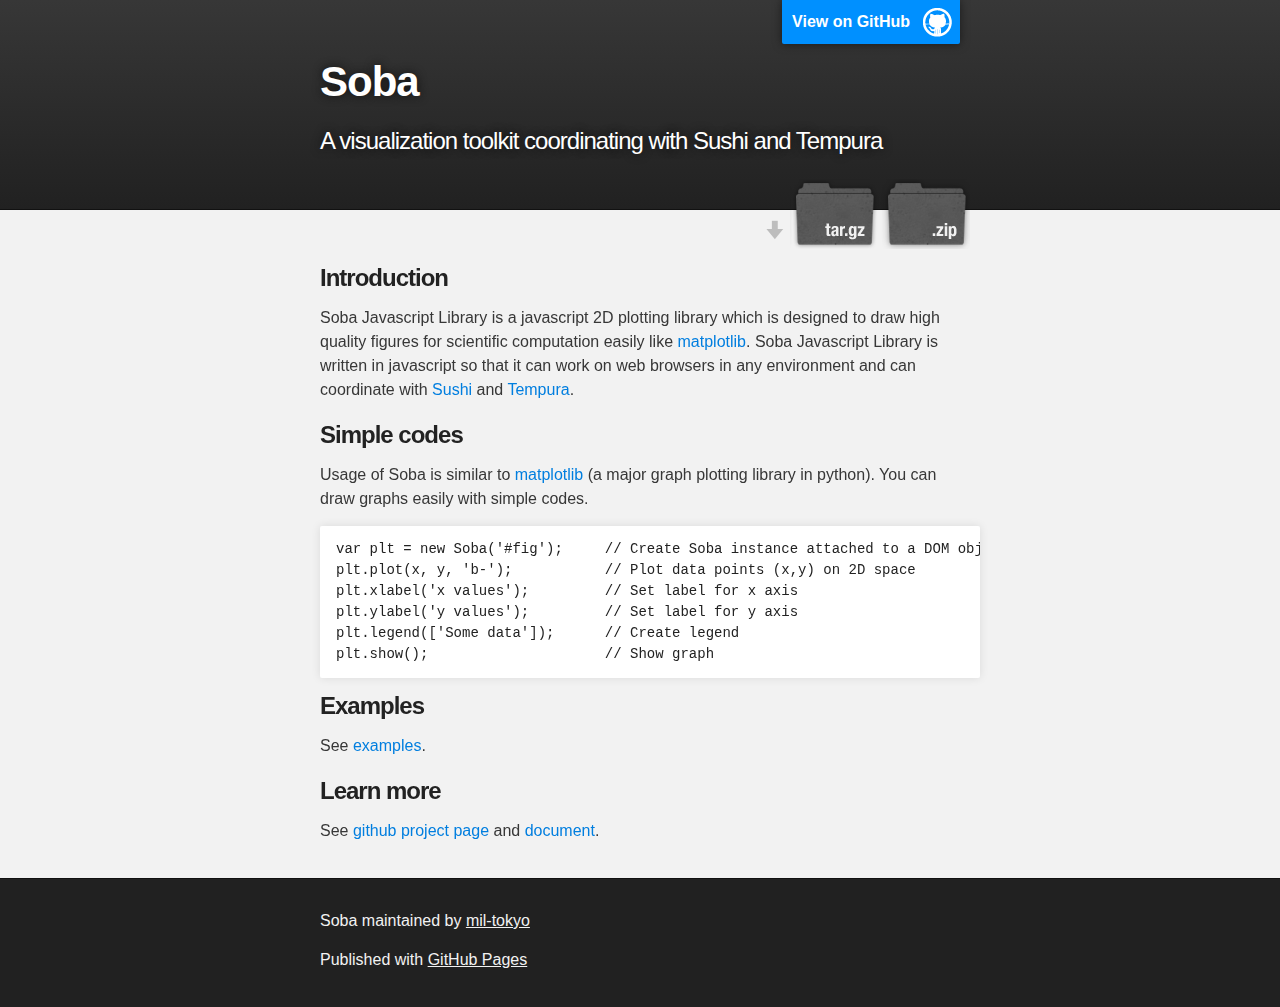
<file: index.html>
<!DOCTYPE html>
<html>

  <head>
    <meta charset='utf-8'>
    <meta http-equiv="X-UA-Compatible" content="chrome=1">
    <meta name="description" content="Soba : A visualization toolkit coordinating with Sushi and Tempura">

    <link rel="stylesheet" type="text/css" media="screen" href="stylesheets/stylesheet.css">

    <title>Soba</title>
  </head>

  <body>

    <!-- HEADER -->
    <div id="header_wrap" class="outer">
        <header class="inner">
          <a id="forkme_banner" href="https://github.com/mil-tokyo/soba">View on GitHub</a>

          <h1 id="project_title">Soba</h1>
          <h2 id="project_tagline">A visualization toolkit coordinating with Sushi and Tempura</h2>

            <section id="downloads">
              <a class="zip_download_link" href="https://github.com/mil-tokyo/soba/zipball/master">Download this project as a .zip file</a>
              <a class="tar_download_link" href="https://github.com/mil-tokyo/soba/tarball/master">Download this project as a tar.gz file</a>
            </section>
        </header>
    </div>

    <!-- MAIN CONTENT -->
    <div id="main_content_wrap" class="outer">
      <section id="main_content" class="inner">
        <h3>
            Introduction
        </h3>

        <p>
            Soba Javascript Library is a javascript 2D plotting library which is designed to draw high quality figures for scientific computation easily like <a href="http://matplotlib.org/">matplotlib</a>.
            Soba Javascript Library is written in javascript so that it can work on web browsers in any environment and can coordinate with <a href="https://github.com/mil-tokyo/sushi">Sushi</a> and <a href="https://github.com/mil-tokyo/tempura">Tempura</a>.
        </p>

        <h3>
            Simple codes
        </h3>
        
        <p>
            Usage of Soba is similar to <a href="http://matplotlib.org/">matplotlib</a> (a major graph plotting library in python). You can draw graphs easily with simple codes.
        </p>

<pre><code>var plt = new Soba('#fig');	// Create Soba instance attached to a DOM object
plt.plot(x, y, 'b-');		// Plot data points (x,y) on 2D space
plt.xlabel('x values');		// Set label for x axis
plt.ylabel('y values');		// Set label for y axis
plt.legend(['Some data']);	// Create legend
plt.show();			// Show graph
</code></pre>
        
        <h3>
            Examples
        </h3>

        <p>
            See <a href="http://mil-tokyo.github.io/soba/examples/">examples</a>.
        </p>
        
        <h3>
            Learn more
        </h3>

        <p>
            See <a href="https://github.com/mil-tokyo/soba">github project page</a> and <a href="https://github.com/mil-tokyo/soba/blob/master/doc/index.md">document</a>.
        </p>

      </section>
    </div>

    <!-- FOOTER  -->
    <div id="footer_wrap" class="outer">
      <footer class="inner">
        <p class="copyright">Soba maintained by <a href="https://github.com/mil-tokyo">mil-tokyo</a></p>
        <p>Published with <a href="http://pages.github.com">GitHub Pages</a></p>
      </footer>
    </div>

    

  </body>
</html>
</file>
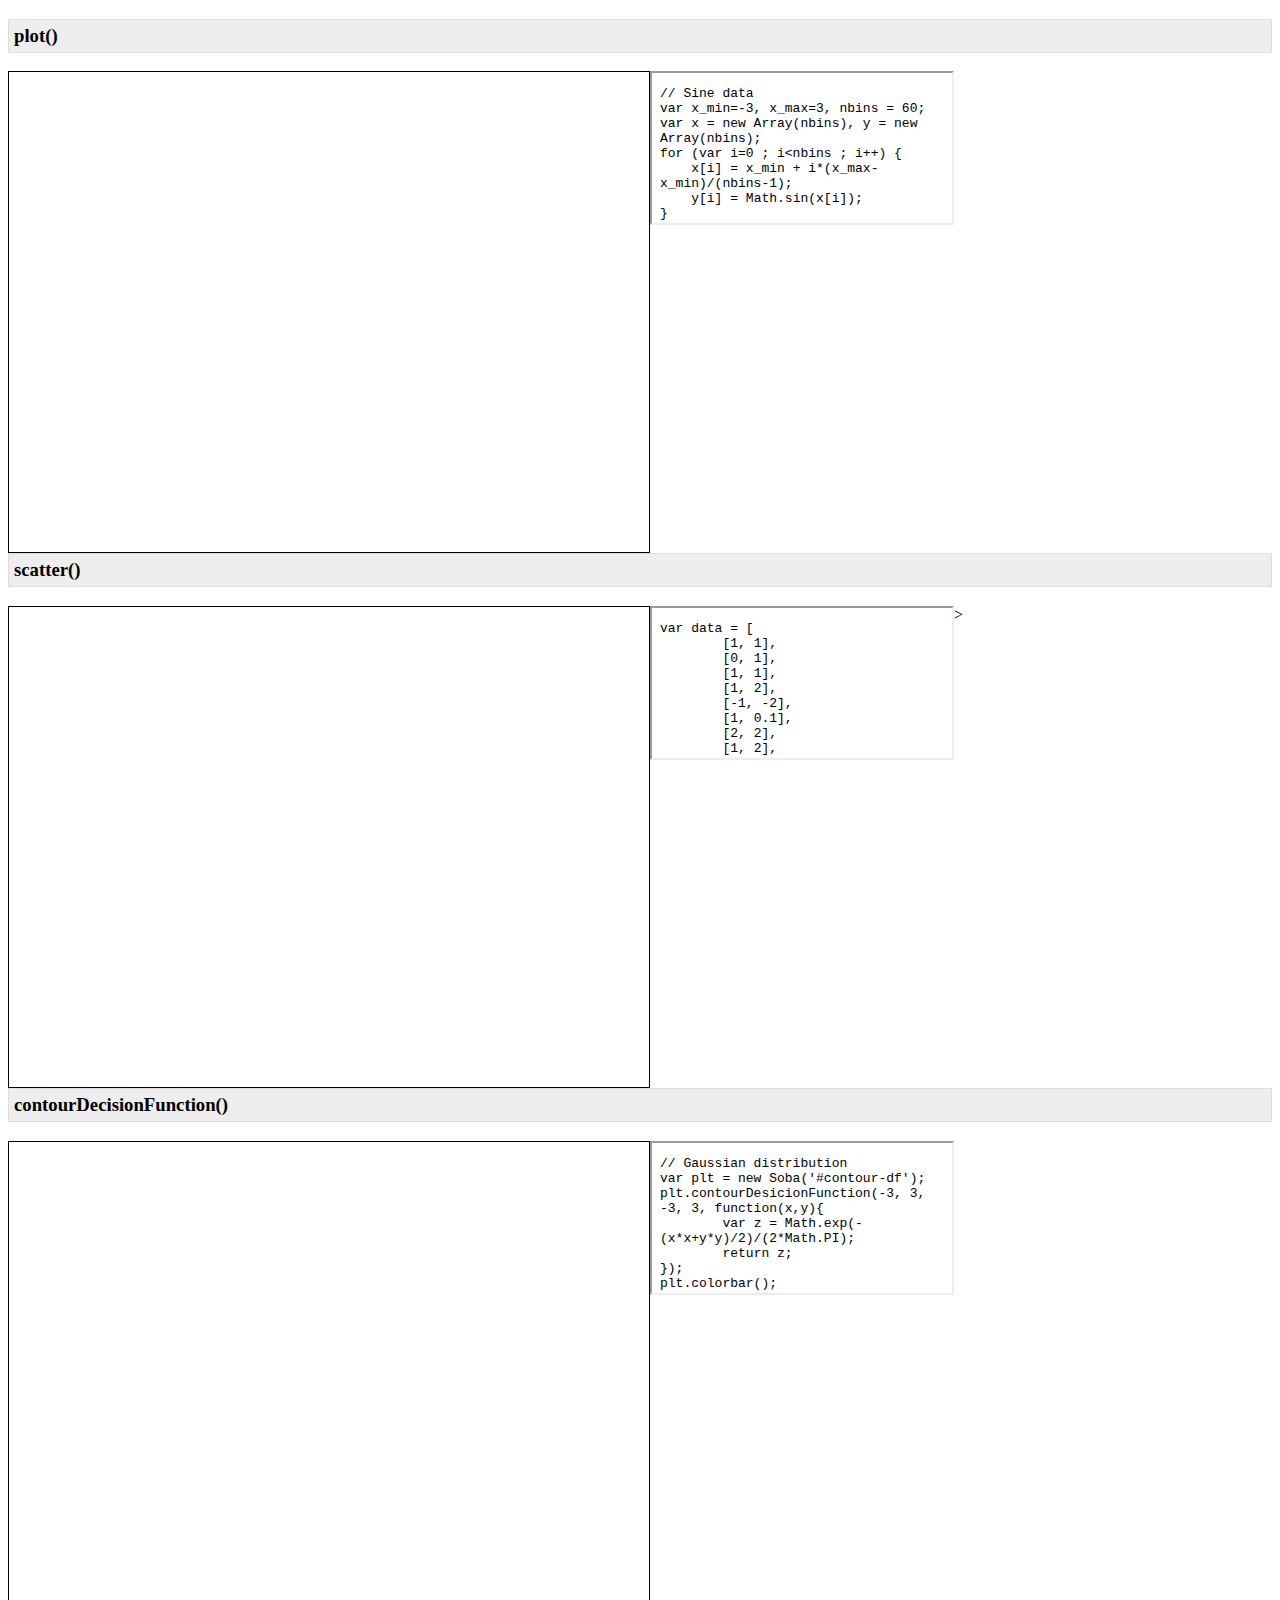
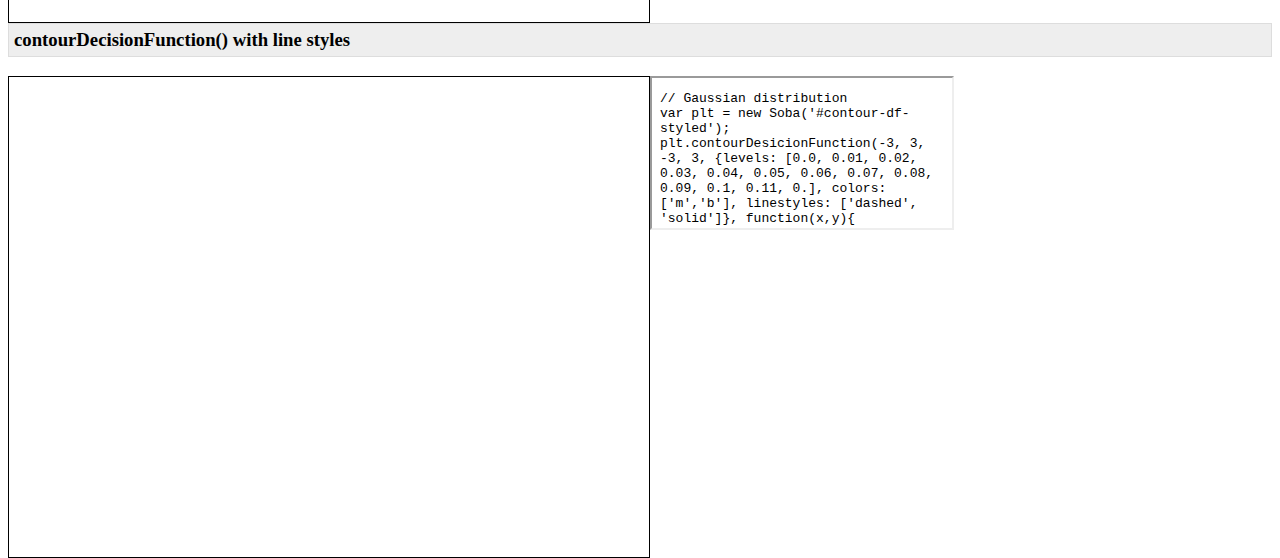
<file: examples/index.html>
<!DOCTYPE html>
<html>
    <head>
        <title>Simple Soba sample</title>
        <meta charset="UTF-8">
        <meta name="viewport" content="width=device-width">
        <script src="http://d3js.org/d3.v3.min.js" charset="utf-8"></script>
        <script src="../src/soba.js"></script>
        <link rel="stylesheet" href="../src/soba.css">
        <link rel="stylesheet" href="css/style.css">
    </head>
    <body>
        <div class="content-wrapper">
            <h3>plot()</h3>
            <div id="plot" class="figure"></div>
            <div class="source">
                <iframe src="js/plot.js"></iframe>
            </div>
            <span style="clear: both;"></span>
        </div>
        <div class="content-wrapper">
            <h3>scatter()</h3>
            <div id="scatter" class="figure"></div>>
            <div class="source">
                <iframe src="js/scatter.js"></iframe>
            </div>
        </div>
        <div class="content-wrapper">
            <h3>contourDecisionFunction()</h3>
            <div id="contour-df" class="figure"></div>
            <div class="source">
                <iframe src="js/contour-df.js"></iframe>
            </div>
        </div>
        <div class="content-wrapper">
            <h3>contourDecisionFunction() with line styles</h3>
            <div id="contour-df-styled" class="figure"></div>
            <div class="source">
                <iframe src="js/contour-df-styled.js"></iframe>
            </div>
        </div>
        <script src="js/plot.js"></script>
        <script src="js/scatter.js"></script>
        <script src="js/contour-df.js"></script>
        <script src="js/contour-df-styled.js"></script>
    </body>
</html>
</file>
<file: stylesheets/stylesheet.css>
/*******************************************************************************
Slate Theme for GitHub Pages
by Jason Costello, @jsncostello
*******************************************************************************/

@import url(pygment_trac.css);

/*******************************************************************************
MeyerWeb Reset
*******************************************************************************/

html, body, div, span, applet, object, iframe,
h1, h2, h3, h4, h5, h6, p, blockquote, pre,
a, abbr, acronym, address, big, cite, code,
del, dfn, em, img, ins, kbd, q, s, samp,
small, strike, strong, sub, sup, tt, var,
b, u, i, center,
dl, dt, dd, ol, ul, li,
fieldset, form, label, legend,
table, caption, tbody, tfoot, thead, tr, th, td,
article, aside, canvas, details, embed,
figure, figcaption, footer, header, hgroup,
menu, nav, output, ruby, section, summary,
time, mark, audio, video {
  margin: 0;
  padding: 0;
  border: 0;
  font: inherit;
  vertical-align: baseline;
}

/* HTML5 display-role reset for older browsers */
article, aside, details, figcaption, figure,
footer, header, hgroup, menu, nav, section {
  display: block;
}

ol, ul {
  list-style: none;
}

table {
  border-collapse: collapse;
  border-spacing: 0;
}

/*******************************************************************************
Theme Styles
*******************************************************************************/

body {
  box-sizing: border-box;
  color:#373737;
  background: #212121;
  font-size: 16px;
  font-family: 'Myriad Pro', Calibri, Helvetica, Arial, sans-serif;
  line-height: 1.5;
  -webkit-font-smoothing: antialiased;
}

h1, h2, h3, h4, h5, h6 {
  margin: 10px 0;
  font-weight: 700;
  color:#222222;
  font-family: 'Lucida Grande', 'Calibri', Helvetica, Arial, sans-serif;
  letter-spacing: -1px;
}

h1 {
  font-size: 36px;
  font-weight: 700;
}

h2 {
  padding-bottom: 10px;
  font-size: 32px;
  background: url('../images/bg_hr.png') repeat-x bottom;
}

h3 {
  font-size: 24px;
}

h4 {
  font-size: 21px;
}

h5 {
  font-size: 18px;
}

h6 {
  font-size: 16px;
}

p {
  margin: 10px 0 15px 0;
}

footer p {
  color: #f2f2f2;
}

a {
  text-decoration: none;
  color: #007edf;
  text-shadow: none;

  transition: color 0.5s ease;
  transition: text-shadow 0.5s ease;
  -webkit-transition: color 0.5s ease;
  -webkit-transition: text-shadow 0.5s ease;
  -moz-transition: color 0.5s ease;
  -moz-transition: text-shadow 0.5s ease;
  -o-transition: color 0.5s ease;
  -o-transition: text-shadow 0.5s ease;
  -ms-transition: color 0.5s ease;
  -ms-transition: text-shadow 0.5s ease;
}

a:hover, a:focus {text-decoration: underline;}

footer a {
  color: #F2F2F2;
  text-decoration: underline;
}

em {
  font-style: italic;
}

strong {
  font-weight: bold;
}

img {
  position: relative;
  margin: 0 auto;
  max-width: 739px;
  padding: 5px;
  margin: 10px 0 10px 0;
  border: 1px solid #ebebeb;

  box-shadow: 0 0 5px #ebebeb;
  -webkit-box-shadow: 0 0 5px #ebebeb;
  -moz-box-shadow: 0 0 5px #ebebeb;
  -o-box-shadow: 0 0 5px #ebebeb;
  -ms-box-shadow: 0 0 5px #ebebeb;
}

p img {
  display: inline;
  margin: 0;
  padding: 0;
  vertical-align: middle;
  text-align: center;
  border: none;
}

pre, code {
  width: 100%;
  color: #222;
  background-color: #fff;

  font-family: Monaco, "Bitstream Vera Sans Mono", "Lucida Console", Terminal, monospace;
  font-size: 14px;

  border-radius: 2px;
  -moz-border-radius: 2px;
  -webkit-border-radius: 2px;
}

pre {
  width: 100%;
  padding: 10px;
  box-shadow: 0 0 10px rgba(0,0,0,.1);
  overflow: auto;
}

code {
  padding: 3px;
  margin: 0 3px;
  box-shadow: 0 0 10px rgba(0,0,0,.1);
}

pre code {
  display: block;
  box-shadow: none;
}

blockquote {
  color: #666;
  margin-bottom: 20px;
  padding: 0 0 0 20px;
  border-left: 3px solid #bbb;
}


ul, ol, dl {
  margin-bottom: 15px
}

ul {
  list-style-position: inside;
  list-style: disc;
  padding-left: 20px;
}

ol {
  list-style-position: inside;
  list-style: decimal;
  padding-left: 20px;
}

dl dt {
  font-weight: bold;
}

dl dd {
  padding-left: 20px;
  font-style: italic;
}

dl p {
  padding-left: 20px;
  font-style: italic;
}

hr {
  height: 1px;
  margin-bottom: 5px;
  border: none;
  background: url('../images/bg_hr.png') repeat-x center;
}

table {
  border: 1px solid #373737;
  margin-bottom: 20px;
  text-align: left;
 }

th {
  font-family: 'Lucida Grande', 'Helvetica Neue', Helvetica, Arial, sans-serif;
  padding: 10px;
  background: #373737;
  color: #fff;
 }

td {
  padding: 10px;
  border: 1px solid #373737;
 }

form {
  background: #f2f2f2;
  padding: 20px;
}

/*******************************************************************************
Full-Width Styles
*******************************************************************************/

.outer {
  width: 100%;
}

.inner {
  position: relative;
  max-width: 640px;
  padding: 20px 10px;
  margin: 0 auto;
}

#forkme_banner {
  display: block;
  position: absolute;
  top:0;
  right: 10px;
  z-index: 10;
  padding: 10px 50px 10px 10px;
  color: #fff;
  background: url('../images/blacktocat.png') #0090ff no-repeat 95% 50%;
  font-weight: 700;
  box-shadow: 0 0 10px rgba(0,0,0,.5);
  border-bottom-left-radius: 2px;
  border-bottom-right-radius: 2px;
}

#header_wrap {
  background: #212121;
  background: -moz-linear-gradient(top, #373737, #212121);
  background: -webkit-linear-gradient(top, #373737, #212121);
  background: -ms-linear-gradient(top, #373737, #212121);
  background: -o-linear-gradient(top, #373737, #212121);
  background: linear-gradient(top, #373737, #212121);
}

#header_wrap .inner {
  padding: 50px 10px 30px 10px;
}

#project_title {
  margin: 0;
  color: #fff;
  font-size: 42px;
  font-weight: 700;
  text-shadow: #111 0px 0px 10px;
}

#project_tagline {
  color: #fff;
  font-size: 24px;
  font-weight: 300;
  background: none;
  text-shadow: #111 0px 0px 10px;
}

#downloads {
  position: absolute;
  width: 210px;
  z-index: 10;
  bottom: -40px;
  right: 0;
  height: 70px;
  background: url('../images/icon_download.png') no-repeat 0% 90%;
}

.zip_download_link {
  display: block;
  float: right;
  width: 90px;
  height:70px;
  text-indent: -5000px;
  overflow: hidden;
  background: url(../images/sprite_download.png) no-repeat bottom left;
}

.tar_download_link {
  display: block;
  float: right;
  width: 90px;
  height:70px;
  text-indent: -5000px;
  overflow: hidden;
  background: url(../images/sprite_download.png) no-repeat bottom right;
  margin-left: 10px;
}

.zip_download_link:hover {
  background: url(../images/sprite_download.png) no-repeat top left;
}

.tar_download_link:hover {
  background: url(../images/sprite_download.png) no-repeat top right;
}

#main_content_wrap {
  background: #f2f2f2;
  border-top: 1px solid #111;
  border-bottom: 1px solid #111;
}

#main_content {
  padding-top: 40px;
}

#footer_wrap {
  background: #212121;
}



/*******************************************************************************
Small Device Styles
*******************************************************************************/

@media screen and (max-width: 480px) {
  body {
    font-size:14px;
  }

  #downloads {
    display: none;
  }

  .inner {
    min-width: 320px;
    max-width: 480px;
  }

  #project_title {
  font-size: 32px;
  }

  h1 {
    font-size: 28px;
  }

  h2 {
    font-size: 24px;
  }

  h3 {
    font-size: 21px;
  }

  h4 {
    font-size: 18px;
  }

  h5 {
    font-size: 14px;
  }

  h6 {
    font-size: 12px;
  }

  code, pre {
    min-width: 320px;
    max-width: 480px;
    font-size: 11px;
  }

}
</file>
<file: src/soba.css>
.axis path,
.axis line {
   fill: none;
   stroke: black;
   shape-rendering: crispEdges;
}

.axis text {
   font-family: sans-serif;
   font-size: 11px;
}

.colorbar-axis path,
.colorbar-axis line {
   fill: none;
   stroke: black;
   shape-rendering: crispEdges;
}

.colorbar-axis text {
   font-family: sans-serif;
   font-size: 11px;
}
</file>
<file: examples/css/style.css>
.content-wrapper{
	clear: both;
}
.content-wrapper h3 {
	padding: 5px;
	background-color: #eee;
	border: 1px solid #ddd;
}
.figure{
    border: solid 1px #000;
    width: 640px;
    height: 480px;
    float: left;
}
.source{
	float: left;
}
</file>
